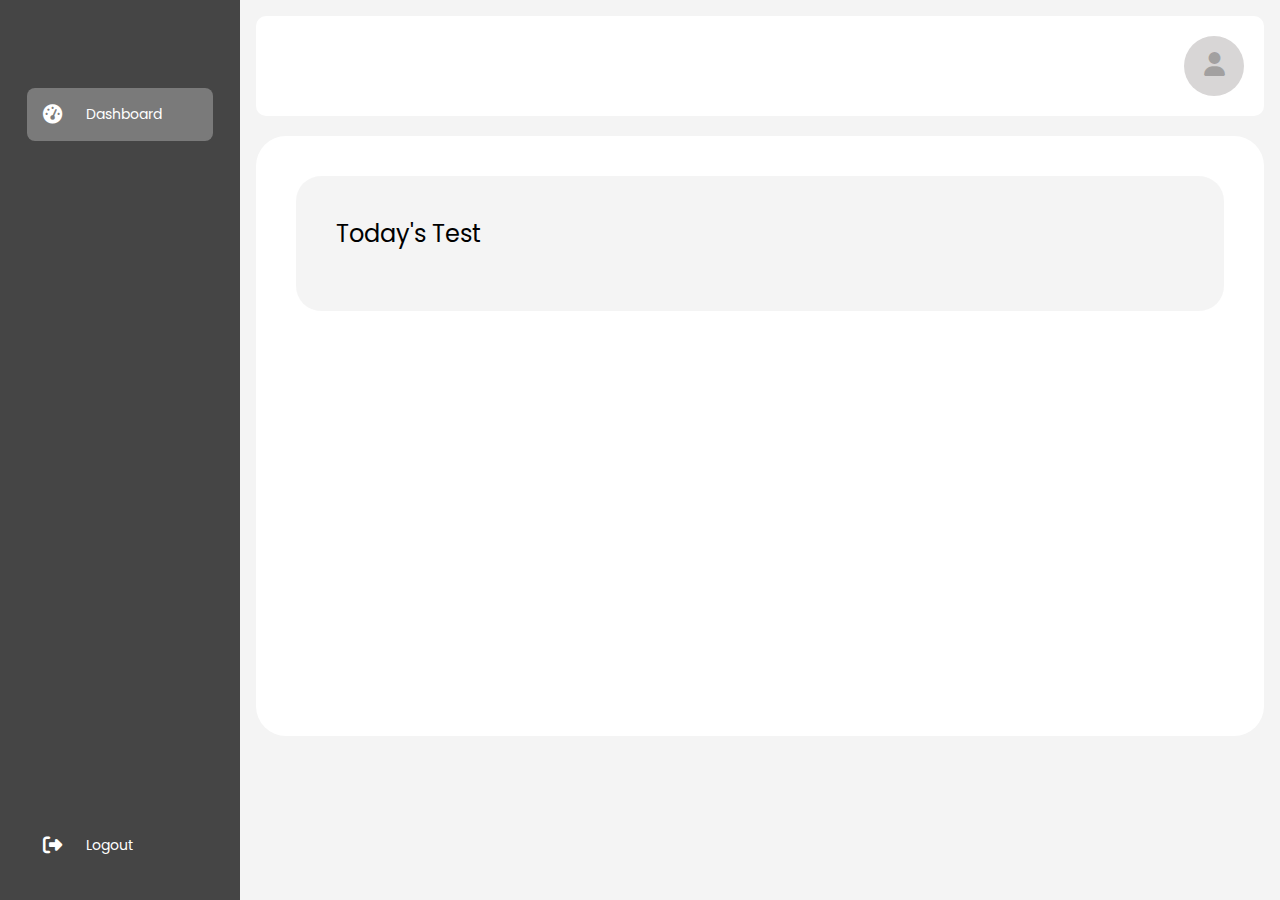
<file: dashboard.html>
<!DOCTYPE html>
<html lang="en">
<head>
    <meta charset="UTF-8">
    <meta name="viewport" content="width=device-width, initial-scale=1.0">
    <link href="https://fonts.googleapis.com/css2?family=Poppins:ital,wght@0,500;0,600;1,600&family=Roboto:wght@400;500;700&display=swap" rel="stylesheet">
    <link rel="stylesheet" type="text/css" href="dashboard.css">
    <link rel="stylesheet" href="https://cdnjs.cloudflare.com/ajax/libs/font-awesome/6.4.0/css/all.min.css">

</head>
<body>
    <nav class="sidebar-nav">
        <div class="sidebar">
            <div class="logo"></div>
            <ul class="menu">
                <li class="active">
                    <a href="#">
                        <i class="fas fa-tachometer-alt"></i>
                        <span>Dashboard</span>
                    </a>
                </li>
                <li class="logout">
                    <a href="Registration.html" >
                        <i class="fas fa-sign-out-alt"></i>
                        <span>Logout</span>
                    </a>
                </li>
            </ul>
        </div>
    </nav>

    <div class="main-body">
        <div class="header">
            <div cl ass="dashboard-text">
                
               <h1 id="user-name"></h1>
            </div>
            <div class="box">

                <div class="profile-img">
                    <div class="">
                        <i class="fas fa-user"></i>
                    </div>
                </div>
            </div>
        </div>

        <div class="third-body">
            <div class="third-body-1">
                <div>
                    <p style="font-size:1.5rem;color:black;margin-bottom:20px;">Today's Test</p>
                  
                </div>
                <div class="question-section">
                    <div id="quiz-container">

                    </div>
                </div>
            </div>


            
        </div>

    </div>
  
    <script src="dashboard.js"></script>
</body>
</html>
</file>
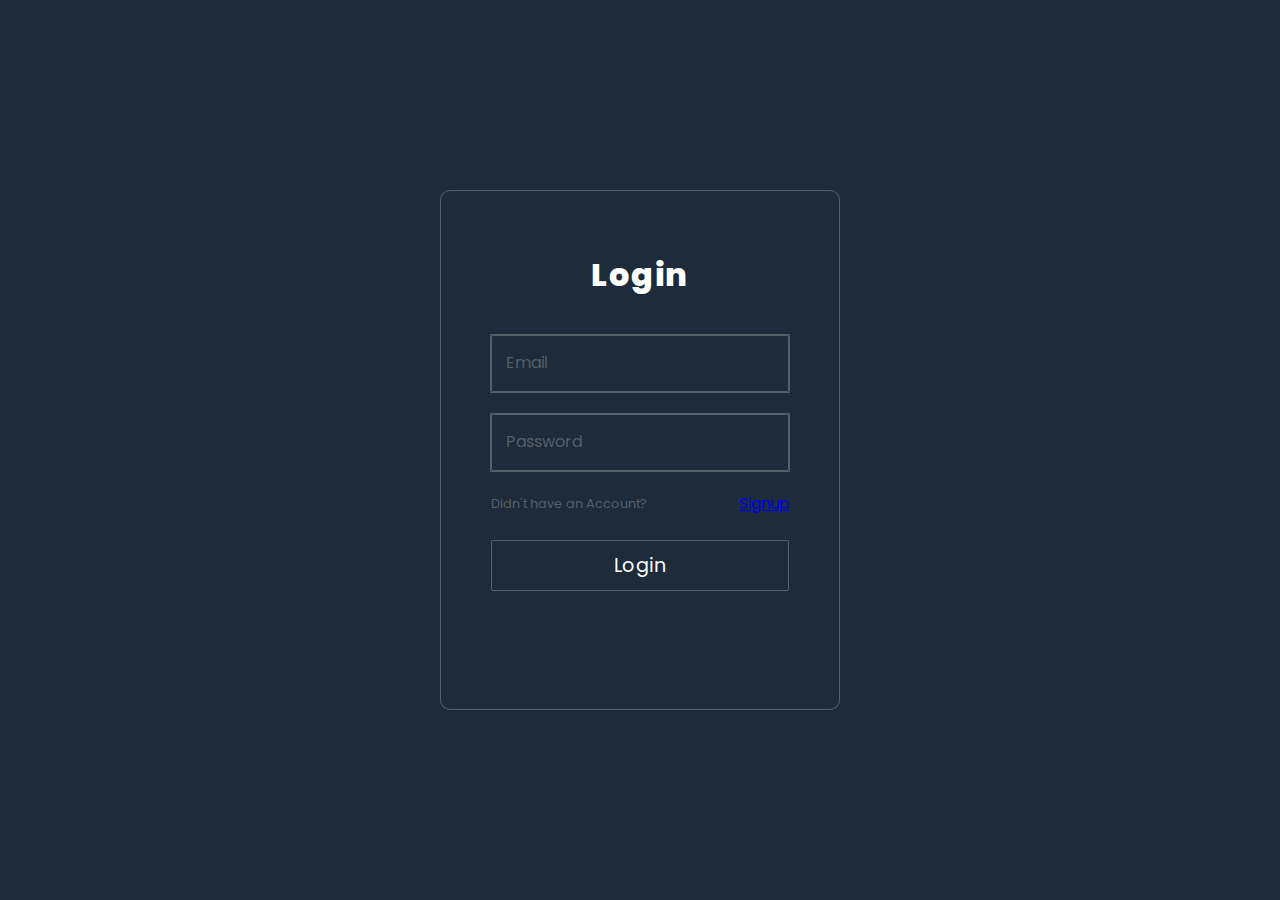
<file: project/Login.html>
<!DOCTYPE html>
<html lang="en">
<head>
    <meta charset="UTF-8">
    <meta name="viewport" content="width=device-width, initial-scale=1.0">
    <link href="https://fonts.googleapis.com/css2?family=Poppins:ital,wght@0,500;0,600;1,600&family=Roboto:wght@400;500;700&display=swap" rel="stylesheet">
    <link rel="stylesheet" type="text/css" href="Login.css">
    <title>Login</title>
</head>
<body>
    <div class="main">
        <div class="box2">
            <form>
                <h2>Login</h2>
                <div class="inputbox">
                    <input type="email" required="required" id="uemail">
                    <span>Email</span> 
                </div>
                <div class="inputbox">
                    <input type="password" required="required" id="upswd">
                    <span>Password</span> 
                </div>
                <div class="box">
                    <p>Didn't have an Account?</p>
                    <a href="Registration.html">Signup</a>
                </div>
                <input type="button" class="login-button" value="Login" onclick="login()"> 
            </form>
        </div>
    </div>
    <script src="login.js"></script>
</body>
</html>
</file>
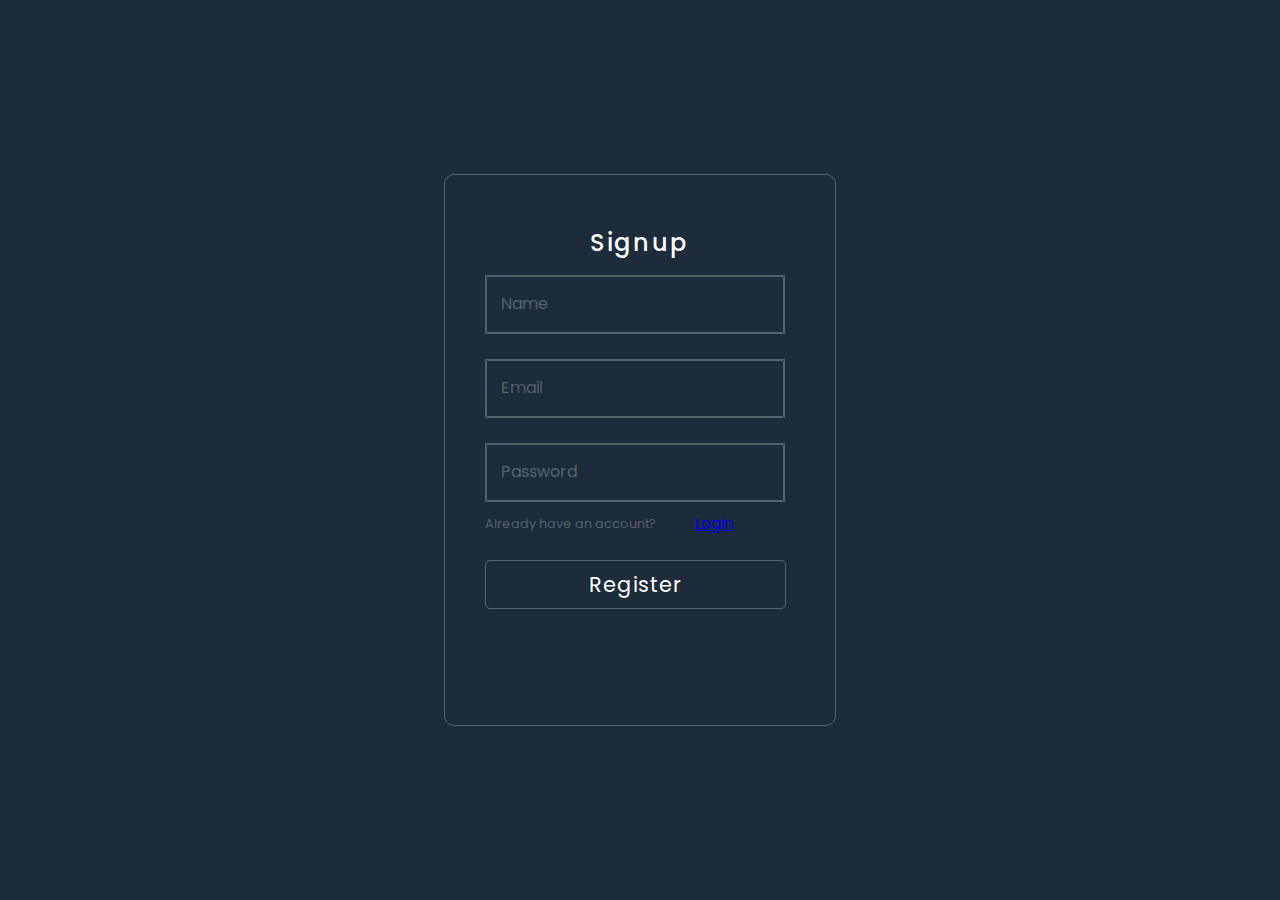
<file: project/Registration.html>
<!DOCTYPE html>
<html lang="en">
<head>
    <meta charset="UTF-8">
    <meta name="viewport" content="width=device-width, initial-scale=1.0">
    <link href="https://fonts.googleapis.com/css2?family=Roboto:wght@400;500;700&display=swap" rel="stylesheet">
    <link href="https://fonts.googleapis.com/css2?family=Poppins:ital,wght@0,500;0,600;1,600&family=Roboto:wght@400;500;700&display=swap" rel="stylesheet">
    <link rel="stylesheet" type="text/css" href="Registration.css">
    <title>Signup</title>
</head>
<body>
    <div class="main">
        <div class="container">
            <form id="form">    
                <h2 class="signup">Signup</h2>
                <div class="inputbox">
                    <input type="text" required="required" id="uname">
                    <span>Name</span>
                    <i></i>
                </div>
                <div class="inputbox">
                    <input type="email" required="required" id="uemail">
                    <span>Email</span>
                    <i></i>
                </div>
                <div class="inputbox">
                    <input type="Password" required="required" id="upassword">
                    <span>Password</span>
                    <i></i>
                </div>

                <div class="link">
                    <p class="user">Already have an account? </p>
                    <a href="Login.html">Login</a>
                </div>
                <input class="register-button" type="button" value="Register" onclick="register()">
            </form>
        </div>
    </div>
    <script src="Registration.js"></script>
    <script src="https://ajax.googleapis.com/ajax/libs/jquery/3.6.4/jquery.min.js"></script>
</body>
</html>
</file>
<file: dashboard.css>
*{
    margin:0;
    padding:0;
    box-sizing: border-box;
    outline:none;
    border:none;
    font-family: "Poppins",sans-serif;
}
body{
    display:flex;
}
.sidebar{
    position:sticky;
    left:0;
    top:0;
    bottom:0;
    background-color: #454545;
    width:110px;
    height:100vh;
    transition: all 0.5s linear ;
    padding:0 1.7rem;
    overflow: hidden;  
}
.sidebar:hover{
    width:240px
}

.logo{
    height:80px;
    padding:16px;
}
.sidebar .menu{  
    padding:0;
    list-style: none;
    position: relative;
    height:88%;
}
.sidebar .menu li{
    padding:1rem;
    margin:8px 0px;
    border-radius:8px;
    
}
.sidebar .menu li:hover,
.active{
    background: #e0e0e058;
    width:100%;
}
.sidebar .menu li a{
    display:flex;
    gap:1.5rem;
    font-size: 14px;
    flex-direction: row;
    align-items: center;
    text-decoration: none;
}

.sidebar .menu li a span{
    overflow: hidden;
    color:#ffff;
}
.sidebar .menu li a i{
    font-size:1.2rem;
    color:#ffff;
}
.menu .logout{
    position:absolute;
    bottom:0;
    left:0;
    width:100%;
}
/* main body */
.main-body{
    position:relative;
    width:100%;
    padding:1rem;
    background-color:#e0e0e058;
}
.header{
    position:sticky;
    display:flex;
    flex-direction: row;
    align-items: center;
    justify-content: space-between;
    background:#ffff;
    padding:20px;
    border-radius: 10px;
    box-shadow: 2px 2px 2px 5px rbga(0,0,0,0.15);
}
.header h1,p{
    color:rgba(113,99,186,255);
}
.box{
    display:flex;
    align-items: center;
    gap:15px;
}
.box .profile-img {
    width:60px;
    height:60px;
    border-radius: 50%;
    background-color: #d8d6d6;
    display: flex;
    align-items: center;
    justify-content: center;
}
.box .profile-img i{
    font-size: 1.5rem;
    color:rgba(0,0,0,0.25)
    
}
.box .search-box{
    background-color: #d8d6d6;
    padding:16px 22px;
    display: flex;
    align-items: center;
    gap:15px;
    border-radius:28px;
    margin-bottom:5px;
}
.box .search-box i{
    color:rgba(113,99,186,255);
}
.box .search-box i:hover{
    
    transform:scale(1.4);
    transition: 0.5s;
}
.box input{
    padding:3px 4px;
    border-radius:10px;
    background-color: #d8d6d6;
    border:none;
}
.mid-body{
    display:flex;
}
.mid-body-2{
    background-color: #ffff;
}
.mid-body-1{
    background-color: #ffff;
    margin-top:20px;
    padding:30px 45px;; 
    border-radius:15px;
    display: flex;
    justify-content: space-between;
    width:900px;
}
.mid-box-1{
    padding:40px;
    background:#e0e0e058 ;
    border-radius: 25px;
    display: flex;
    flex-direction: column;
}
.mid-box-1 .title1{
    font-size: 1rem;
    margin: 0;
    padding:0;
}

.mid-box-1 .title2{
    font-size: 3rem;
    color:rgba(113,99,186,255);
    margin: 0;
    padding:0;
}
.third-body{
    background: #ffff;
    width:100%;
    height:600px;
    margin-top:20px;
    border-radius: 30px;
    padding:40px;
}
.third-body-1{
    padding: 40px;
    background-color: #e0e0e058;
    border-radius: 25px;
}
.third-body .question-section .questions {
    color:black;
    margin-bottom:4px;
}
.third-body .question-section input {
    margin-bottom: 20px;
    margin-right: 3px;
    
}
.third-body .question-section input label{
    color:#d8d6d6;
}
.popup{
    width:200px;
    height: 300px;
    top:0;
    left:50%;
    visibility:hidden;
    transition: scale(0.1);
    border-radius: 20px;
}
</file>
<file: project/Login.css>
*{
    margin:0;
    padding:0;
    box-sizing: border-box;
    font-family: "Poppins",sans-serif; 
}
body{
    display:flex;
    justify-content: center;
    align-items: center;
    min-height: 100vh;
    background: #1d2b3a;
}
form{
    display: flex;
    flex-direction: column;
    align-items: center;
    width:400px;
    height:520px;
    background-color: transparent;
    border:1px solid rgba(255,255,255,0.25);
    padding:40px 50px;
    border-radius:10px;
    box-shadow: inset;
}

form h2{
    margin-bottom:35px;
    margin-top:20px;
    letter-spacing: 0.05em;
    font-weight: 800;
    color:#ffff;
    font-size: 2em;
}

form .inputbox{
    position: relative;
    width:300px;
    margin-bottom:20px;
    border:1px solid rgba(255,255,255,0.25);
}

form .inputbox input{
    position:relative;
    border:1px solid rgba(255,255,255,0.25);
    background-color: transparent;
    color:rgba(255,255,255,0.75);
    padding:15px;
    font-size:1em;
    
    outline: none;
    box-shadow: none;
    width:100%;
    border-radius: 2px; 
    
}
form .inputbox span{
    position: absolute;
    left:0;
    padding: 15px;
    transition: 0.5s;
    color:rgba(255,255,255,0.25);
}
form .inputbox input:valid ~ span,
form .inputbox input:focus ~ span{
    color:#00dfc4;
    transform:translateX(10px) translateY(-7px);
    padding: 0 12px;
    background: #1d2b3a ;           
    border-left: 1px solid #00dfc4;
    border-right: 1px solid #00dfc4;
}
form .box{
    display:flex;
    justify-content: space-between;
    width:100%;
    margin-bottom:25px;
    font-size: 0.8em;
    color:rgba(255,255,255,0.25);
    font-weight: 400;
    align-items: center;

}
form .box a{
    font-size:1.2em;
}
form .login-button{
    padding:10px;
    width:100%;
    font-size:1.2em;
    letter-spacing: 0.025em;
    border-radius:2px;
    border: 1px solid rgba(255,255,255,0.25);
    background-color: transparent;
    color:#fff
}
form .login-button:hover{
    letter-spacing: 0.25em;
    transition: 0.5s;
}
</file>
<file: project/Registration.css>
*{
    margin:0;
    padding:0;
    box-sizing: border-box;
    font-family: "Poppins",sans-serif;
}
body{
    display:flex;
    justify-content: center;
    align-items: center;
    min-height: 100vh;
    background-color: #1d2b3a; 
}
.container{
    position:relative;
    width:400px;
    height: 560px;
    border-radius: 19px;;
}
.container form{
    position:absolute;
    background:transparent;
    inset: 4px;
    border:1px solid rgba(255,255,255,0.25);
    border-radius:10px;
    padding: 50px 40px;
    display:flex;
    flex-direction: column;
    box-shadow: inset;
}
.container form h2{
    color:#fff;
    font-weight: 500;
    text-align: center;
    letter-spacing:0.1em;
}
.container form .inputbox{
    position: relative;
    width:300px;
    background: transparent;
    border:1px solid rgba(255,255,255,0.25);
    margin-top: 15px;
    margin-bottom: 10px;
    color: rgba(255,255,255,0.25);
}
.container form .inputbox input{
    position:relative;
    width:100%;
    padding: 15px ;
    border: 1px solid rgba(255,255,255,0.25);
    border-radius:2px;
    background-color: transparent;
    color:#ffffff;
    outline: none;
    box-shadow: none;
    font-size: 1em;
    letter-spacing: 0.05em;
    transition: 0.5s;
   
}
.container form .inputbox span
{
    position: absolute;
    left:0;
    padding:15px;
    pointer-events: none;
    font-size:1em;
    transition: 0.5s;
}
.container form .inputbox input:valid ~ span,
.container form .inputbox input:focus ~ span{
    font-size: 0.75em;
    color:#00dfc4;
    transform:translateX(10px) translateY(-7px);
    padding: 0 12px;
    background: #1d2b3a;           
    border-left: 1px solid #00dfc4;
    border-right: 1px solid #00dfc4 ;       
}
.link{
    display:flex;
    justify-content: space-between;
    width:80%;
    margin-bottom:25px;
    font-size: 0.8em;
    color:rgba(255,255,255,0.25);
    font-weight: 400;
    align-items: center;  
}
.link a{
    font-size: 1.2em; 
}
.container form .register-button{
    padding: 8px 12px;
    width:97%;
    font-size: 1.3em;
    letter-spacing: 0.05em;
    border-radius: 5px;
    outline:none;
    box-shadow: none;
    border-color: rgba(255,255,255,0.25);
    background: transparent;
    border-style:solid;
    border-width: 1px;;
    color:#fff
}
.container form .register-button:hover{
    letter-spacing:0.25em ;
    transition: 0.5s;
}
</file>
